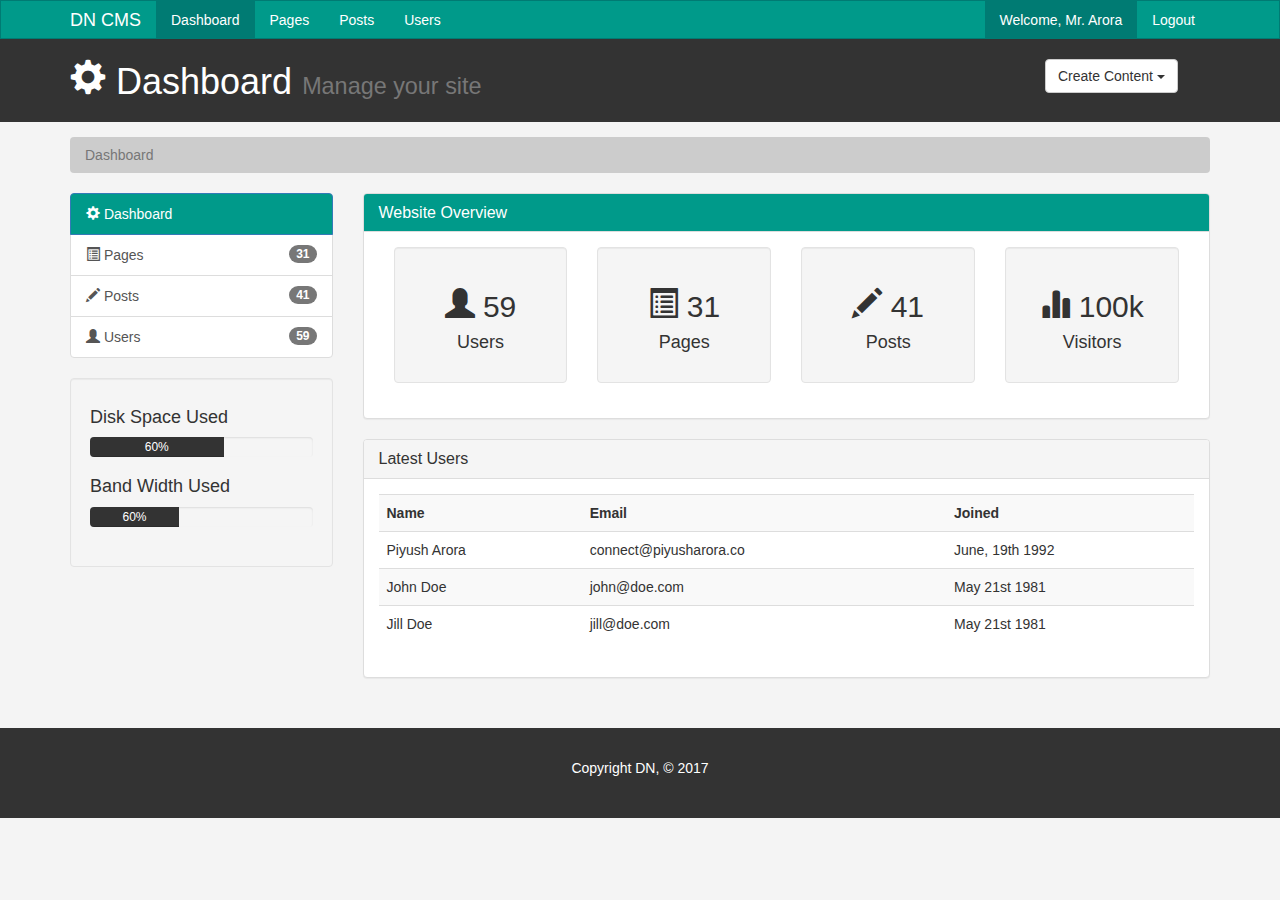
<file: index.html>
<!DOCTYPE html>
<html lang="en">
  <head>
    <meta charset="utf-8">
    <meta http-equiv="X-UA-Compatible" content="IE=edge">
    <meta name="viewport" content="width=device-width, initial-scale=1">
    <meta name="author" content="">
    <link rel="icon" href="../../favicon.ico">

    <title>Admin Home | Dashboard</title>

    <!-- Bootstrap core CSS -->
    
    <link href="css/bootstrap.min.css" rel="stylesheet">
    <link href="css/style.css" rel="stylesheet">

  </head>

  <body>

    <nav class="navbar navbar-default">
      <div class="container">
        <div class="navbar-header">
          <button type="button" class="navbar-toggle collapsed" data-toggle="collapse" data-target="#navbar" aria-expanded="false" aria-controls="navbar">
            <span class="sr-only">Toggle navigation</span>
            <span class="icon-bar"></span>
            <span class="icon-bar"></span>
            <span class="icon-bar"></span>
          </button>
          <a class="navbar-brand" href="#">DN CMS</a>
        </div>
        <div id="navbar" class="collapse navbar-collapse">
          <ul class="nav navbar-nav">
            <li class="active"><a href="index.html">Dashboard</a></li>
            <li><a href="pages.html">Pages</a></li>
            <li><a href="posts.html">Posts</a></li>
            <li><a href="users.html">Users</a></li>
          </ul>
          <ul class="nav navbar-nav navbar-right">
            <li class="active"><a href="index.html">Welcome, Mr. Arora</a></li>
            <li><a href="login.html">Logout</a></li>
          </ul>
        </div><!--/.nav-collapse -->
      </div>
    </nav>

    <header id="header">
    <div class="container">
    	<div class="row">
    		<div class="col-md-10">
    			<h1><span class="glyphicon glyphicon-cog" aria-hidden="true"></span> Dashboard <small>Manage your site</small></h1>

    		</div>
    		<div class="col-md-2">
			    			<div class="dropdown create">
			  <button class="btn btn-default dropdown-toggle" type="button" id="dropdownMenu1" data-toggle="dropdown" aria-haspopup="true" aria-expanded="true">
			    Create Content
			    <span class="caret"></span>
			  </button>
			  <ul class="dropdown-menu" aria-labelledby="dropdownMenu1">
			    <li><a type="button" data-toggle="modal" data-target="#addPage">Add Page</a></li>
			    <li><a href="#">Add Post</a></li>
			    <li><a href="#">Add User</a></li>
			  </ul>
			</div>
    			
    		</div>

    	</div>


    </div>
   



    </header>

    <section id="breadcrumb">
    	<div class="container">
    		<ol class="breadcrumb">
    			<li class="active">Dashboard</li>

    		</ol>
    	</div>
    </section>

    <section id="main">
    <div class="container">
    	<div class="row">
    		<div class="col-md-3">
			    			<div class="list-group">
			  <a href="index.html" class="list-group-item active main-color-bg">
			    <span class="glyphicon glyphicon-cog" aria-hidden="true"></span> Dashboard
			  </a>
			  <a href="pages.html" class="list-group-item"><span class="glyphicon glyphicon-list-alt" aria-hidden="true"></span> Pages <span class="badge">31</span></a>
			  <a href="posts.html" class="list-group-item"><span class="glyphicon glyphicon-pencil" aria-hidden="true"></span> Posts <span class="badge">41</span></a>
			  <a href="users.html" class="list-group-item"><span class="glyphicon glyphicon-user" aria-hidden="true"></span> Users <span class="badge">59</span></a>
			</div>
			<div class="well ">
			<h4>Disk Space Used</h4>
							<div class="progress">
			  <div class="progress-bar" role="progressbar" aria-valuenow="60" aria-valuemin="0" aria-valuemax="100" style="width: 60%;">
			    60%
			  </div>
			</div>
			<h4>Band Width Used</h4>
							<div class="progress">
			  <div class="progress-bar" role="progressbar" aria-valuenow="60" aria-valuemin="0" aria-valuemax="100" style="width: 40%;">
			    60%
			  </div>
			</div>

			</div>
    		</div>
    		<div class="col-md-9">
    					<!-- Website Overview -->
			    			<div class="panel panel-default">
			  <div class="panel-heading main-color-bg">
			    <h3 class="panel-title">Website Overview</h3>
			  </div>
			  <div class="panel-body">
			    <div class="col-md-3">
			    	<div class="well dash-box">
			    		<h2><span class="glyphicon glyphicon-user" aria-hidden="true"></span> 59</h2>
			    		<h4>Users</h4>
			    	</div>
			    </div>
			    <div class="col-md-3">
			    	<div class="well dash-box">
			    		<h2><span class="glyphicon glyphicon-list-alt" aria-hidden="true"></span> 31</h2>
			    		<h4>Pages</h4>
			    	</div>
			    </div>
			    <div class="col-md-3">
			    	<div class="well dash-box">
			    		<h2><span class="glyphicon glyphicon-pencil" aria-hidden="true"></span> 41</h2>
			    		<h4>Posts</h4>
			    	</div>
			    </div>
			    <div class="col-md-3">
			    	<div class="well dash-box">
			    		<h2><span class="glyphicon glyphicon-stats" aria-hidden="true"></span> 100k</h2>
			    		<h4>Visitors</h4>
			    	</div>
			    </div>
			  </div>
			</div>

			<!-- Latest Users -->

			<div class="panel panel-default">
				  <div class="panel-heading">
				    <h3 class="panel-title">Latest Users</h3>
				  </div>
				  <div class="panel-body">
				    <table class="table table-striped table-hover">
				    	<tr>
				    	<th>Name</th>
				    	<th>Email</th>
				    	<th>Joined</th>
				    	</tr>
				    	<tr>
				    	<td>Piyush Arora</td>
				    	<td>connect@piyusharora.co</td>
				    	<td>June, 19th 1992</td>
				    	</tr>
				    	<tr>
				    	<td>John Doe</td>
				    	<td>john@doe.com</td>
				    	<td>May 21st 1981</td>
				    	</tr>
				    	<tr>
				    	<td>Jill Doe</th>
				    	<td>jill@doe.com</td>
				    	<td>May 21st 1981</td>
				    	</tr>
				    </table>
				  </div>
				</div>
    		</div>
    	</div>

    </div>
    	

    </section>

    <footer id="footer"><p>Copyright DN, &copy; 2017</p></footer>

     <!-- Modals -->

     <!-- Add Page -->
     <div class="modal fade" id="addPage" tabindex="-1" role="dialog" aria-labelledby="myModalLabel">
  <div class="modal-dialog" role="document">
    <div class="modal-content">
    <form>
      <div class="modal-header">
        <button type="button" class="close" data-dismiss="modal" aria-label="Close"><span aria-hidden="true">&times;</span></button>
        <h4 class="modal-title" id="myModalLabel">Add Page</h4>
      </div>
      <div class="modal-body">
      	<div class="form-group">
			<label>Page Title</label>
			<input type="text" class="form-control" placeholder="Page Title">
			<div class="form-group">
			<label>Page Body</label>
			<textarea name="editor1" class="form-control" placeholder="Page Body"></textarea>
			</div>
			<div class="checkbox">
				<label><input type="checkbox">Published</label>
			</div>
			<div class="form-group">
			<label>Meta Tags</label>
			<input type="text" class="form-control" placeholder="Add some tags">
			</div>
			<div class="form-group">
			<label>Meta Description</label>
			<input type="text" class="form-control" placeholder="Add Meta description">
			</div>
      	</div>
      </div>
      <div class="modal-footer">
        <button type="button" class="btn btn-default" data-dismiss="modal">Close</button>
        <button type="submit" class="btn btn-primary">Save changes</button>
      </div>
      </form>
    </div>
  </div>
</div>




    <!-- Bootstrap core JavaScript
    ================================================== -->
    <!-- Placed at the end of the document so the pages load faster -->
    <script src="http://cdn.ckeditor.com/4.6.2/standard/ckeditor.js"></script>
    <script>
            CKEDITOR.replace( 'editor1' );
        </script>
    <script src="https://ajax.googleapis.com/ajax/libs/jquery/1.12.4/jquery.min.js"></script>
    <script src="js/bootstrap.min.js"></script>
    <!-- IE10 viewport hack for Surface/desktop Windows 8 bug -->
  </body>
</html>
</file>
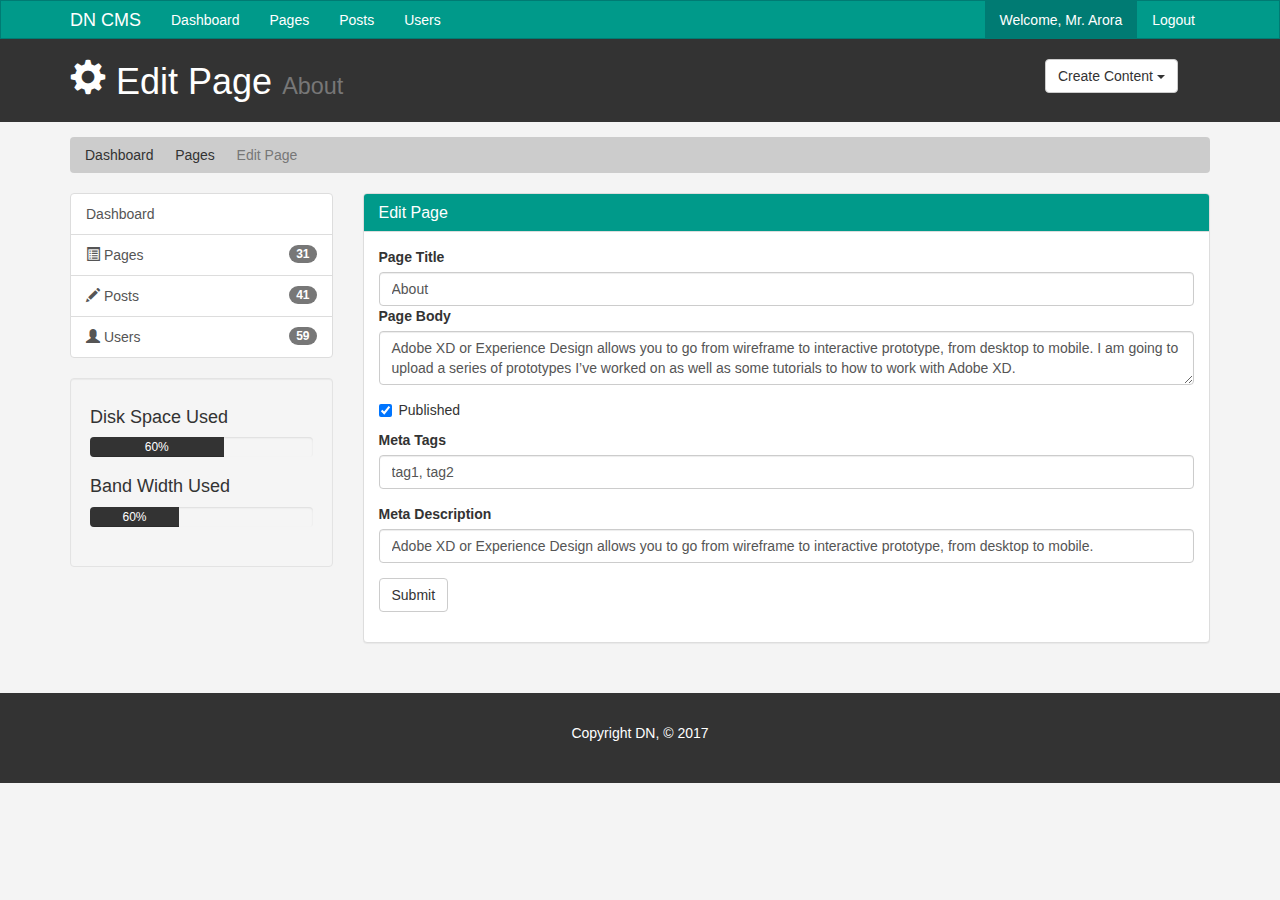
<file: edit.html>
<!DOCTYPE html>
<html lang="en">
  <head>
    <meta charset="utf-8">
    <meta http-equiv="X-UA-Compatible" content="IE=edge">
    <meta name="viewport" content="width=device-width, initial-scale=1">
    <meta name="author" content="">
    <link rel="icon" href="../../favicon.ico">

    <title>Edit | Dashboard</title>

    <!-- Bootstrap core CSS -->
    
    <link href="css/bootstrap.min.css" rel="stylesheet">
    <link href="css/style.css" rel="stylesheet">

  </head>

  <body>

    <nav class="navbar navbar-default">
      <div class="container">
        <div class="navbar-header">
          <button type="button" class="navbar-toggle collapsed" data-toggle="collapse" data-target="#navbar" aria-expanded="false" aria-controls="navbar">
            <span class="sr-only">Toggle navigation</span>
            <span class="icon-bar"></span>
            <span class="icon-bar"></span>
            <span class="icon-bar"></span>
          </button>
          <a class="navbar-brand" href="#">DN CMS</a>
        </div>
        <div id="navbar" class="collapse navbar-collapse">
          <ul class="nav navbar-nav">
            <li><a href="index.html">Dashboard</a></li>
            <li><a href="pages.html">Pages</a></li>
            <li><a href="posts.html">Posts</a></li>
            <li><a href="users.html">Users</a></li>
          </ul>
          <ul class="nav navbar-nav navbar-right">
            <li class="active"><a href="index.html">Welcome, Mr. Arora</a></li>
            <li><a href="login.html">Logout</a></li>
          </ul>
        </div><!--/.nav-collapse -->
      </div>
    </nav>

    <header id="header">
    <div class="container">
    	<div class="row">
    		<div class="col-md-10">
    			<h1><span class="glyphicon glyphicon-cog" aria-hidden="true"></span> Edit Page <small>About</small></h1>

    		</div>
    		<div class="col-md-2">
			    			<div class="dropdown create">
			  <button class="btn btn-default dropdown-toggle" type="button" id="dropdownMenu1" data-toggle="dropdown" aria-haspopup="true" aria-expanded="true">
			    Create Content
			    <span class="caret"></span>
			  </button>
			  <ul class="dropdown-menu" aria-labelledby="dropdownMenu1">
			    <li><a type="button" data-toggle="modal" data-target="#addPage">Add Page</a></li>
			    <li><a href="#">Add Post</a></li>
			    <li><a href="#">Add User</a></li>
			  </ul>
			</div>
    			
    		</div>

    	</div>


    </div>
   



    </header>

    <section id="breadcrumb">
    	<div class="container">
    		<ol class="breadcrumb">
    			<li><a href="index.html">Dashboard</a></li>
    			<li><a href="page.html">Pages</a></li>
    			<li class="active">Edit Page</li>

    		</ol>
    	</div>
    </section>

    <section id="main">
    <div class="container">
    	<div class="row">
    		<div class="col-md-3">
			    			<div class="list-group">
			  <a href="index.html" class="list-group-item >
			    <span class="glyphicon glyphicon-cog" aria-hidden="true"></span> Dashboard
			  </a>
			  <a href="pages.html" class="list-group-item"><span class="glyphicon glyphicon-list-alt" aria-hidden="true"></span> Pages <span class="badge">31</span></a>
			  <a href="posts.html" class="list-group-item "><span class="glyphicon glyphicon-pencil" aria-hidden="true"></span> Posts <span class="badge">41</span></a>
			  <a href="users.html" class="list-group-item"><span class="glyphicon glyphicon-user" aria-hidden="true"></span> Users <span class="badge">59</span></a>
			</div>
			<div class="well ">
			<h4>Disk Space Used</h4>
							<div class="progress">
			  <div class="progress-bar" role="progressbar" aria-valuenow="60" aria-valuemin="0" aria-valuemax="100" style="width: 60%;">
			    60%
			  </div>
			</div>
			<h4>Band Width Used</h4>
							<div class="progress">
			  <div class="progress-bar" role="progressbar" aria-valuenow="60" aria-valuemin="0" aria-valuemax="100" style="width: 40%;">
			    60%
			  </div>
			</div>

			</div>
    		</div>
    		<div class="col-md-9">
    					<!-- Website Overview -->
			    			<div class="panel panel-default">
			  <div class="panel-heading main-color-bg">
			    <h3 class="panel-title">Edit Page</h3>
			  </div>
			  <div class="panel-body">
			  <form>
			  <div class="form-group">
			<label>Page Title</label>
			<input type="text" class="form-control" placeholder="Page Title" value="About">
			<div class="form-group">
			<label>Page Body</label>
			<textarea name="editor1" class="form-control" placeholder="Page Body">Adobe XD or Experience Design allows you to go from wireframe to interactive prototype, from desktop to mobile. I am going to upload a series of prototypes I’ve worked on as well as some tutorials to how to work with Adobe XD.</textarea>
			</div>
			<div class="checkbox">
				<label><input type="checkbox" checked>Published</label>
			</div>
			<div class="form-group">
			<label>Meta Tags</label>
			<input type="text" class="form-control" placeholder="Add some tags" value="tag1, tag2">
			</div>
			<div class="form-group">
			<label>Meta Description</label>
			<input type="text" class="form-control" placeholder="Add Meta description" value="Adobe XD or Experience Design allows you to go from wireframe to interactive prototype, from desktop to mobile.">
			</div>
			<input type="submit" class="btn btn-default" value="Submit">
      	</div>
			  </form>
			    
			  </div>
			</div>

			<!-- Latest Users -->

			

    </div>
    	

    </section>

    <footer id="footer"><p>Copyright DN, &copy; 2017</p></footer>

     <!-- Modals -->

     <!-- Add Page -->
     <div class="modal fade" id="addPage" tabindex="-1" role="dialog" aria-labelledby="myModalLabel">
  <div class="modal-dialog" role="document">
    <div class="modal-content">
    <form>
      <div class="modal-header">
        <button type="button" class="close" data-dismiss="modal" aria-label="Close"><span aria-hidden="true">&times;</span></button>
        <h4 class="modal-title" id="myModalLabel">Add Page</h4>
      </div>
      <div class="modal-body">
      	<div class="form-group">
			<label>Page Title</label>
			<input type="text" class="form-control" placeholder="Page Title">
			<div class="form-group">
			<label>Page Body</label>
			<textarea name="editor1" class="form-control" placeholder="Page Body"></textarea>
			</div>
			<div class="checkbox">
				<label><input type="checkbox">Published</label>
			</div>
			<div class="form-group">
			<label>Meta Tags</label>
			<input type="text" class="form-control" placeholder="Add some tags">
			</div>
			<div class="form-group">
			<label>Meta Description</label>
			<input type="text" class="form-control" placeholder="Add Meta description">
			</div>
      	</div>
      </div>
      <div class="modal-footer">
        <button type="button" class="btn btn-default" data-dismiss="modal">Close</button>
        <button type="submit" class="btn btn-primary">Save changes</button>
      </div>
      </form>
    </div>
  </div>
</div>




    <!-- Bootstrap core JavaScript
    ================================================== -->
    <!-- Placed at the end of the document so the pages load faster -->
    <script src="http://cdn.ckeditor.com/4.6.2/standard/ckeditor.js"></script>
    <script>
            CKEDITOR.replace( 'editor1' );
        </script>
    <script src="https://ajax.googleapis.com/ajax/libs/jquery/1.12.4/jquery.min.js"></script>
    <script src="js/bootstrap.min.js"></script>
    <!-- IE10 viewport hack for Surface/desktop Windows 8 bug -->
  </body>
</html>
</file>
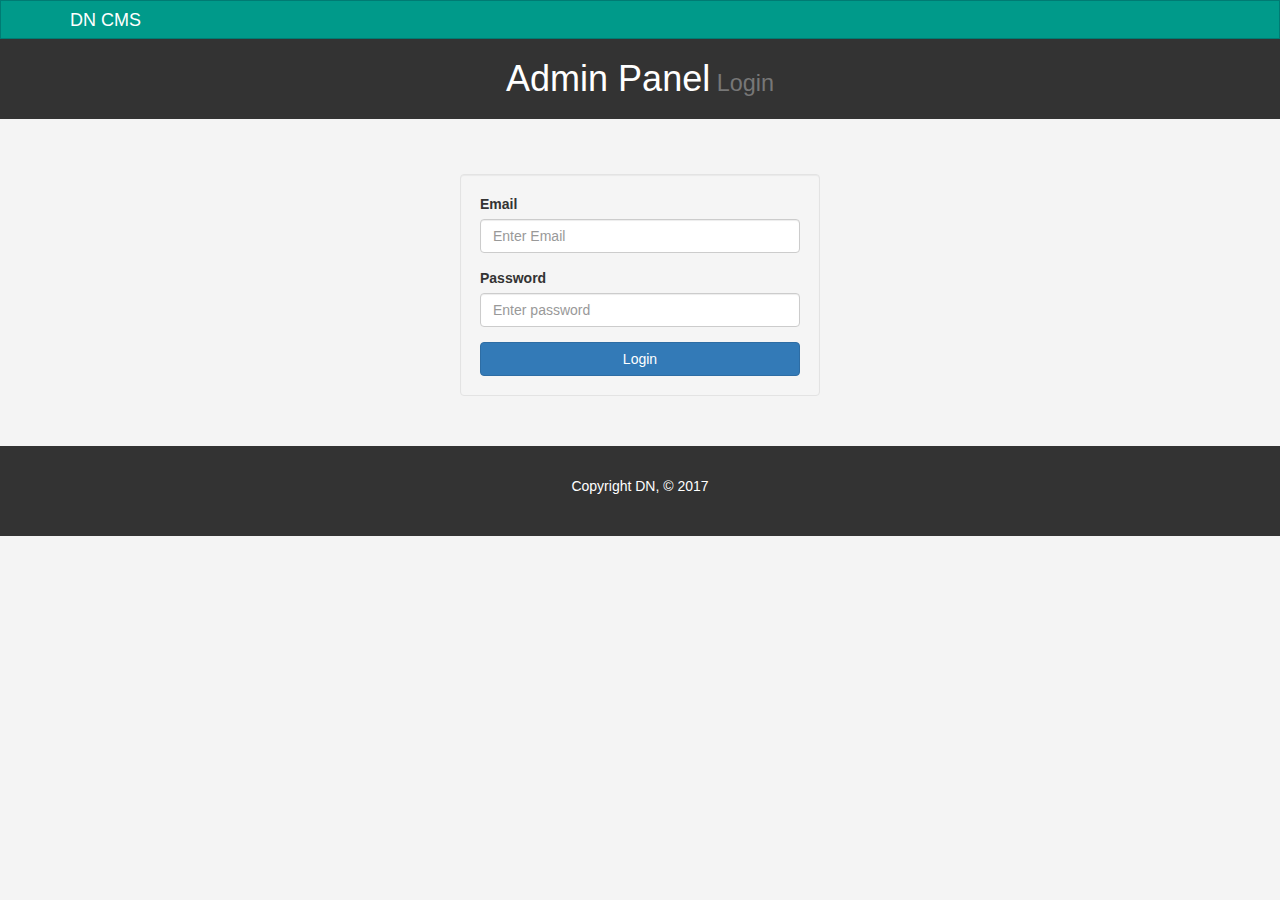
<file: login.html>
<!DOCTYPE html>
<html lang="en">
  <head>
    <meta charset="utf-8">
    <meta http-equiv="X-UA-Compatible" content="IE=edge">
    <meta name="viewport" content="width=device-width, initial-scale=1">
    <meta name="author" content="">
    <link rel="icon" href="../../favicon.ico">

    <title>Login | DN</title>

    <!-- Bootstrap core CSS -->
    
    <link href="css/bootstrap.min.css" rel="stylesheet">
    <link href="css/style.css" rel="stylesheet">

  </head>

  <body>

    <nav class="navbar navbar-default">
      <div class="container">
        <div class="navbar-header">
          <button type="button" class="navbar-toggle collapsed" data-toggle="collapse" data-target="#navbar" aria-expanded="false" aria-controls="navbar">
            <span class="sr-only">Toggle navigation</span>
            <span class="icon-bar"></span>
            <span class="icon-bar"></span>
            <span class="icon-bar"></span>
          </button>
          <a class="navbar-brand" href="#">DN CMS</a>
        </div>
        <div id="navbar" class="collapse navbar-collapse">
          
          
        </div><!--/.nav-collapse -->
      </div>
    </nav>

    <header id="header">
    <div class="container">
    	<div class="row">
    		<div class="col-md-12">
    			<h1 class="text-center">Admin Panel<small> Login</small></h1>
    		</div>
    		</div>
    </header>


    <section id="main">
    <div class="container">
    	<div class="row">
    		<div class="col-md-4 col-md-offset-4">
    		<form id="login" action="index.html" class="well">
    		<div class="form-group">
    			<label>Email</label>
    			<input type="text" class="form-control" placeholder="Enter Email">
    		</div>
    		<div class="form-group">
    			<label>Password</label>
    			<input type="password" class="form-control" placeholder="Enter password">
    		</div>
    		<button type="submit" class="btn btn-primary btn-block">Login</button>
    		</form>
			</div>
		</div>
    </div>
    </section>

    <footer id="footer"><p>Copyright DN, &copy; 2017</p></footer>

     <!-- Modals -->

     <!-- Add Page -->
      




    <!-- Bootstrap core JavaScript
    ================================================== -->
    <!-- Placed at the end of the document so the pages load faster -->
    <script src="http://cdn.ckeditor.com/4.6.2/standard/ckeditor.js"></script>
    <script>
            CKEDITOR.replace( 'editor1' );
        </script>
    <script src="https://ajax.googleapis.com/ajax/libs/jquery/1.12.4/jquery.min.js"></script>
    <script src="js/bootstrap.min.js"></script>
    <!-- IE10 viewport hack for Surface/desktop Windows 8 bug -->
  </body>
</html>
</file>
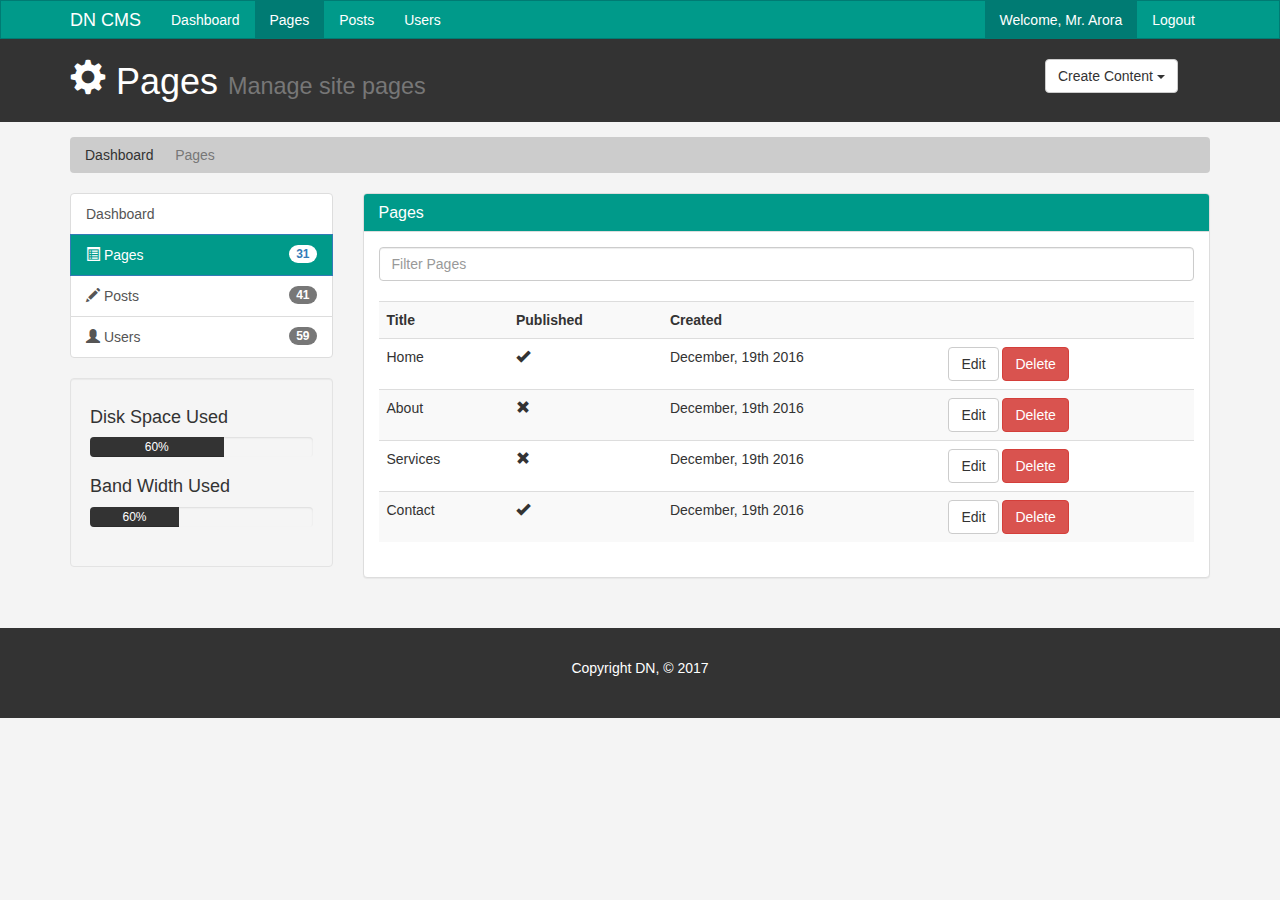
<file: pages.html>
<!DOCTYPE html>
<html lang="en">
  <head>
    <meta charset="utf-8">
    <meta http-equiv="X-UA-Compatible" content="IE=edge">
    <meta name="viewport" content="width=device-width, initial-scale=1">
    <meta name="author" content="">
    <link rel="icon" href="../../favicon.ico">

    <title>Pages | Dashboard</title>

    <!-- Bootstrap core CSS -->
    
    <link href="css/bootstrap.min.css" rel="stylesheet">
    <link href="css/style.css" rel="stylesheet">

  </head>

  <body>

    <nav class="navbar navbar-default">
      <div class="container">
        <div class="navbar-header">
          <button type="button" class="navbar-toggle collapsed" data-toggle="collapse" data-target="#navbar" aria-expanded="false" aria-controls="navbar">
            <span class="sr-only">Toggle navigation</span>
            <span class="icon-bar"></span>
            <span class="icon-bar"></span>
            <span class="icon-bar"></span>
          </button>
          <a class="navbar-brand" href="#">DN CMS</a>
        </div>
        <div id="navbar" class="collapse navbar-collapse">
          <ul class="nav navbar-nav">
            <li><a href="index.html">Dashboard</a></li>
            <li class="active"><a href="pages.html">Pages</a></li>
            <li><a href="posts.html">Posts</a></li>
            <li><a href="users.html">Users</a></li>
          </ul>
          <ul class="nav navbar-nav navbar-right">
            <li class="active"><a href="index.html">Welcome, Mr. Arora</a></li>
            <li><a href="login.html">Logout</a></li>
          </ul>
        </div><!--/.nav-collapse -->
      </div>
    </nav>

    <header id="header">
    <div class="container">
    	<div class="row">
    		<div class="col-md-10">
    			<h1><span class="glyphicon glyphicon-cog" aria-hidden="true"></span> Pages <small>Manage site pages</small></h1>

    		</div>
    		<div class="col-md-2">
			    			<div class="dropdown create">
			  <button class="btn btn-default dropdown-toggle" type="button" id="dropdownMenu1" data-toggle="dropdown" aria-haspopup="true" aria-expanded="true">
			    Create Content
			    <span class="caret"></span>
			  </button>
			  <ul class="dropdown-menu" aria-labelledby="dropdownMenu1">
			    <li><a type="button" data-toggle="modal" data-target="#addPage">Add Page</a></li>
			    <li><a href="#">Add Post</a></li>
			    <li><a href="#">Add User</a></li>
			  </ul>
			</div>
    			
    		</div>

    	</div>


    </div>
   



    </header>

    <section id="breadcrumb">
    	<div class="container">
    		<ol class="breadcrumb">
    			<li><a href="index.html">Dashboard</a></li>
    			<li class="active">Pages</li>

    		</ol>
    	</div>
    </section>

    <section id="main">
    <div class="container">
    	<div class="row">
    		<div class="col-md-3">
			    			<div class="list-group">
			  <a href="index.html" class="list-group-item >
			    <span class="glyphicon glyphicon-cog" aria-hidden="true"></span> Dashboard
			  </a>
			  <a href="pages.html" class="list-group-item active main-color-bg"><span class="glyphicon glyphicon-list-alt" aria-hidden="true"></span> Pages <span class="badge">31</span></a>
			  <a href="posts.html" class="list-group-item"><span class="glyphicon glyphicon-pencil" aria-hidden="true"></span> Posts <span class="badge">41</span></a>
			  <a href="users.html" class="list-group-item"><span class="glyphicon glyphicon-user" aria-hidden="true"></span> Users <span class="badge">59</span></a>
			</div>
			<div class="well ">
			<h4>Disk Space Used</h4>
							<div class="progress">
			  <div class="progress-bar" role="progressbar" aria-valuenow="60" aria-valuemin="0" aria-valuemax="100" style="width: 60%;">
			    60%
			  </div>
			</div>
			<h4>Band Width Used</h4>
							<div class="progress">
			  <div class="progress-bar" role="progressbar" aria-valuenow="60" aria-valuemin="0" aria-valuemax="100" style="width: 40%;">
			    60%
			  </div>
			</div>

			</div>
    		</div>
    		<div class="col-md-9">
    					<!-- Website Overview -->
			    			<div class="panel panel-default">
			  <div class="panel-heading main-color-bg">
			    <h3 class="panel-title">Pages</h3>
			  </div>
			  <div class="panel-body">
			  <div class="row">
			  	<div class="col-md-12">
			  		<input type="text" class="form-control" placeholder="Filter Pages">
			  	</div>
			  </div>
			  <br>
			  <table class="table table-striped table-hover">
				    	<tr>
				    	<th>Title</th>
				    	<th>Published</th>
				    	<th>Created</th>
				    	<th></th>
				    	</tr>
				    	<tr>
				    	<td>Home</td>
				    	<td><span class="glyphicon glyphicon-ok" aria-hidden="true"></span></td>
				    	<td>December, 19th 2016</td>
				    	<td><a class="btn btn-default" href="edit.html">Edit</a> <a class="btn btn-danger" href="#">Delete</a></td>
				    	</tr>
				    	<tr>
				    	<td>About</td>
				    	<td><span class="glyphicon glyphicon-remove" aria-hidden="true"></span></td>
				    	<td>December, 19th 2016</td>
				    	<td><a class="btn btn-default" href="edit.html">Edit</a> <a class="btn btn-danger" href="#">Delete</a></td>
				    	</tr>
				    	<tr>
				    	<td>Services</td>
				    	<td><span class="glyphicon glyphicon-remove" aria-hidden="true"></span></td>
				    	<td>December, 19th 2016</td>
				    	<td><a class="btn btn-default" href="edit.html">Edit</a> <a class="btn btn-danger" href="#">Delete</a></td>
				    	</tr>
				    	<tr>
				    	<td>Contact</td>
				    	<td><span class="glyphicon glyphicon-ok" aria-hidden="true"></span></td>
				    	<td>December, 19th 2016</td>
				    	<td><a class="btn btn-default" href="edit.html">Edit</a> <a class="btn btn-danger" href="#">Delete</a></td>
				    	</tr>
				    </table>
			    
			  </div>
			</div>

			<!-- Latest Users -->

			

    </div>
    	

    </section>

    <footer id="footer"><p>Copyright DN, &copy; 2017</p></footer>

     <!-- Modals -->

     <!-- Add Page -->
     <div class="modal fade" id="addPage" tabindex="-1" role="dialog" aria-labelledby="myModalLabel">
  <div class="modal-dialog" role="document">
    <div class="modal-content">
    <form>
      <div class="modal-header">
        <button type="button" class="close" data-dismiss="modal" aria-label="Close"><span aria-hidden="true">&times;</span></button>
        <h4 class="modal-title" id="myModalLabel">Add Page</h4>
      </div>
      <div class="modal-body">
      	<div class="form-group">
			<label>Page Title</label>
			<input type="text" class="form-control" placeholder="Page Title">
			<div class="form-group">
			<label>Page Body</label>
			<textarea name="editor1" class="form-control" placeholder="Page Body"></textarea>
			</div>
			<div class="checkbox">
				<label><input type="checkbox">Published</label>
			</div>
			<div class="form-group">
			<label>Meta Tags</label>
			<input type="text" class="form-control" placeholder="Add some tags">
			</div>
			<div class="form-group">
			<label>Meta Description</label>
			<input type="text" class="form-control" placeholder="Add Meta description">
			</div>
      	</div>
      </div>
      <div class="modal-footer">
        <button type="button" class="btn btn-default" data-dismiss="modal">Close</button>
        <button type="submit" class="btn btn-primary">Save changes</button>
      </div>
      </form>
    </div>
  </div>
</div>




    <!-- Bootstrap core JavaScript
    ================================================== -->
    <!-- Placed at the end of the document so the pages load faster -->
    <script src="http://cdn.ckeditor.com/4.6.2/standard/ckeditor.js"></script>
    <script>
            CKEDITOR.replace( 'editor1' );
        </script>
    <script src="https://ajax.googleapis.com/ajax/libs/jquery/1.12.4/jquery.min.js"></script>
    <script src="js/bootstrap.min.js"></script>
    <!-- IE10 viewport hack for Surface/desktop Windows 8 bug -->
  </body>
</html>
</file>
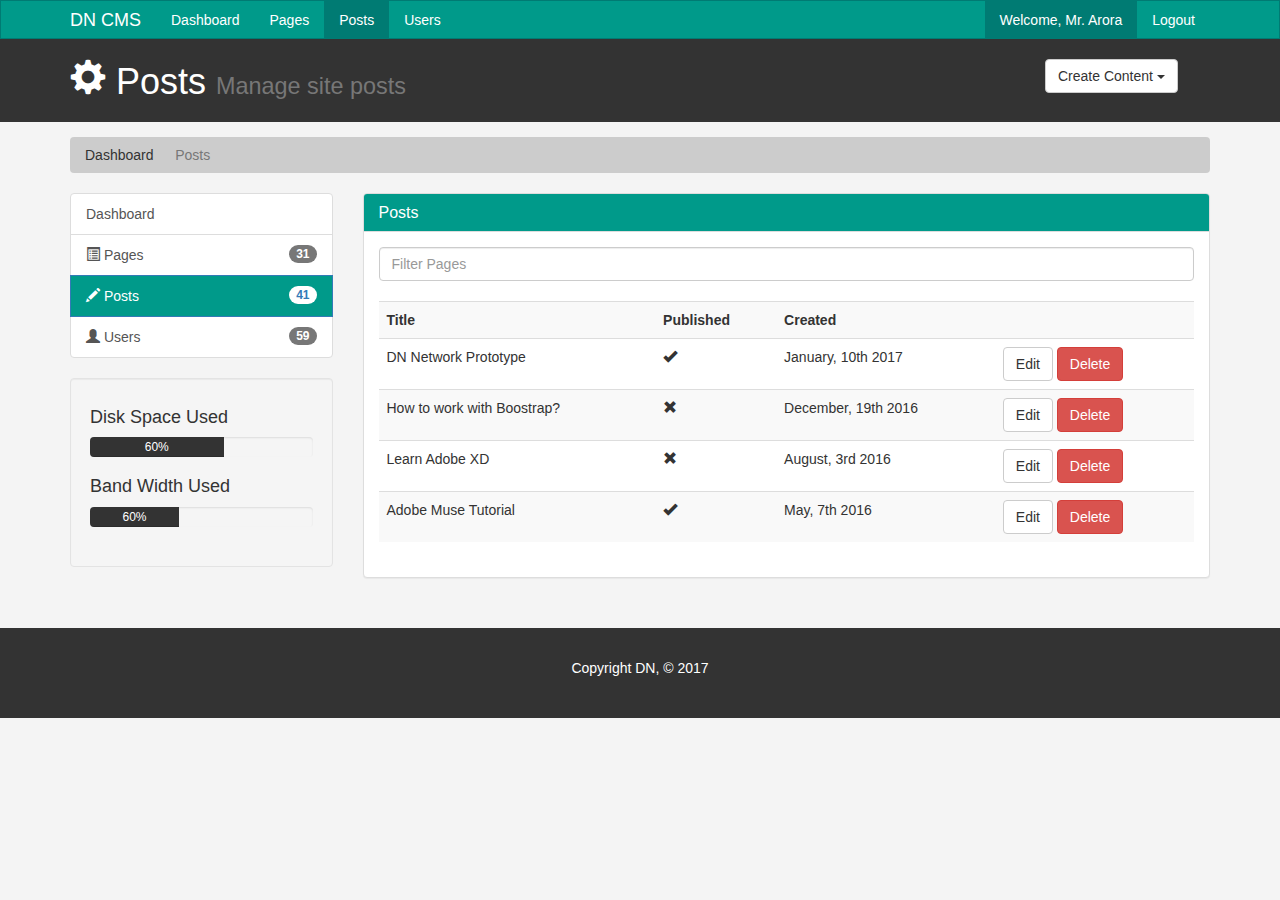
<file: posts.html>
<!DOCTYPE html>
<html lang="en">
  <head>
    <meta charset="utf-8">
    <meta http-equiv="X-UA-Compatible" content="IE=edge">
    <meta name="viewport" content="width=device-width, initial-scale=1">
    <meta name="author" content="">
    <link rel="icon" href="../../favicon.ico">

    <title>Posts | Dashboard</title>

    <!-- Bootstrap core CSS -->
    
    <link href="css/bootstrap.min.css" rel="stylesheet">
    <link href="css/style.css" rel="stylesheet">

  </head>

  <body>

    <nav class="navbar navbar-default">
      <div class="container">
        <div class="navbar-header">
          <button type="button" class="navbar-toggle collapsed" data-toggle="collapse" data-target="#navbar" aria-expanded="false" aria-controls="navbar">
            <span class="sr-only">Toggle navigation</span>
            <span class="icon-bar"></span>
            <span class="icon-bar"></span>
            <span class="icon-bar"></span>
          </button>
          <a class="navbar-brand" href="#">DN CMS</a>
        </div>
        <div id="navbar" class="collapse navbar-collapse">
          <ul class="nav navbar-nav">
            <li><a href="index.html">Dashboard</a></li>
            <li><a href="pages.html">Pages</a></li>
            <li class="active"><a href="posts.html">Posts</a></li>
            <li><a href="users.html">Users</a></li>
          </ul>
          <ul class="nav navbar-nav navbar-right">
            <li class="active"><a href="index.html">Welcome, Mr. Arora</a></li>
            <li><a href="login.html">Logout</a></li>
          </ul>
        </div><!--/.nav-collapse -->
      </div>
    </nav>

    <header id="header">
    <div class="container">
    	<div class="row">
    		<div class="col-md-10">
    			<h1><span class="glyphicon glyphicon-cog" aria-hidden="true"></span> Posts <small>Manage site posts</small></h1>

    		</div>
    		<div class="col-md-2">
			    			<div class="dropdown create">
			  <button class="btn btn-default dropdown-toggle" type="button" id="dropdownMenu1" data-toggle="dropdown" aria-haspopup="true" aria-expanded="true">
			    Create Content
			    <span class="caret"></span>
			  </button>
			  <ul class="dropdown-menu" aria-labelledby="dropdownMenu1">
			    <li><a type="button" data-toggle="modal" data-target="#addPage">Add Page</a></li>
			    <li><a href="#">Add Post</a></li>
			    <li><a href="#">Add User</a></li>
			  </ul>
			</div>
    			
    		</div>

    	</div>


    </div>
   



    </header>

    <section id="breadcrumb">
    	<div class="container">
    		<ol class="breadcrumb">
    			<li><a href="index.html">Dashboard</a></li>
    			<li class="active">Posts</li>

    		</ol>
    	</div>
    </section>

    <section id="main">
    <div class="container">
    	<div class="row">
    		<div class="col-md-3">
			    			<div class="list-group">
			  <a href="index.html" class="list-group-item >
			    <span class="glyphicon glyphicon-cog" aria-hidden="true"></span> Dashboard
			  </a>
			  <a href="pages.html" class="list-group-item"><span class="glyphicon glyphicon-list-alt" aria-hidden="true"></span> Pages <span class="badge">31</span></a>
			  <a href="posts.html" class="list-group-item  active main-color-bg"><span class="glyphicon glyphicon-pencil" aria-hidden="true"></span> Posts <span class="badge">41</span></a>
			  <a href="users.html" class="list-group-item"><span class="glyphicon glyphicon-user" aria-hidden="true"></span> Users <span class="badge">59</span></a>
			</div>
			<div class="well ">
			<h4>Disk Space Used</h4>
							<div class="progress">
			  <div class="progress-bar" role="progressbar" aria-valuenow="60" aria-valuemin="0" aria-valuemax="100" style="width: 60%;">
			    60%
			  </div>
			</div>
			<h4>Band Width Used</h4>
							<div class="progress">
			  <div class="progress-bar" role="progressbar" aria-valuenow="60" aria-valuemin="0" aria-valuemax="100" style="width: 40%;">
			    60%
			  </div>
			</div>

			</div>
    		</div>
    		<div class="col-md-9">
    					<!-- Website Overview -->
			    			<div class="panel panel-default">
			  <div class="panel-heading main-color-bg">
			    <h3 class="panel-title">Posts</h3>
			  </div>
			  <div class="panel-body">
			  <div class="row">
			  	<div class="col-md-12">
			  		<input type="text" class="form-control" placeholder="Filter Pages">
			  	</div>
			  </div>
			  <br>
			  <table class="table table-striped table-hover">
				    	<tr>
				    	<th>Title</th>
				    	<th>Published</th>
				    	<th>Created</th>
				    	<th></th>
				    	</tr>
				    	<tr>
				    	<td>DN Network Prototype</td>
				    	<td><span class="glyphicon glyphicon-ok" aria-hidden="true"></span></td>
				    	<td>January, 10th 2017</td>
				    	<td><a class="btn btn-default" href="edit.html">Edit</a> <a class="btn btn-danger" href="#">Delete</a></td>
				    	</tr>
				    	<tr>
				    	<td>How to work with Boostrap?</td>
				    	<td><span class="glyphicon glyphicon-remove" aria-hidden="true"></span></td>
				    	<td>December, 19th 2016</td>
				    	<td><a class="btn btn-default" href="edit.html">Edit</a> <a class="btn btn-danger" href="#">Delete</a></td>
				    	</tr>
				    	<tr>
				    	<td>Learn Adobe XD</td>
				    	<td><span class="glyphicon glyphicon-remove" aria-hidden="true"></span></td>
				    	<td>August, 3rd 2016</td>
				    	<td><a class="btn btn-default" href="edit.html">Edit</a> <a class="btn btn-danger" href="#">Delete</a></td>
				    	</tr>
				    	<tr>
				    	<td>Adobe Muse Tutorial</td>
				    	<td><span class="glyphicon glyphicon-ok" aria-hidden="true"></span></td>
				    	<td>May, 7th 2016</td>
				    	<td><a class="btn btn-default" href="edit.html">Edit</a> <a class="btn btn-danger" href="#">Delete</a></td>
				    	</tr>
				    </table>
			    
			  </div>
			</div>

			<!-- Latest Users -->

			

    </div>
    	

    </section>

    <footer id="footer"><p>Copyright DN, &copy; 2017</p></footer>

     <!-- Modals -->

     <!-- Add Page -->
     <div class="modal fade" id="addPage" tabindex="-1" role="dialog" aria-labelledby="myModalLabel">
  <div class="modal-dialog" role="document">
    <div class="modal-content">
    <form>
      <div class="modal-header">
        <button type="button" class="close" data-dismiss="modal" aria-label="Close"><span aria-hidden="true">&times;</span></button>
        <h4 class="modal-title" id="myModalLabel">Add Page</h4>
      </div>
      <div class="modal-body">
      	<div class="form-group">
			<label>Page Title</label>
			<input type="text" class="form-control" placeholder="Page Title">
			<div class="form-group">
			<label>Page Body</label>
			<textarea name="editor1" class="form-control" placeholder="Page Body"></textarea>
			</div>
			<div class="checkbox">
				<label><input type="checkbox">Published</label>
			</div>
			<div class="form-group">
			<label>Meta Tags</label>
			<input type="text" class="form-control" placeholder="Add some tags">
			</div>
			<div class="form-group">
			<label>Meta Description</label>
			<input type="text" class="form-control" placeholder="Add Meta description">
			</div>
      	</div>
      </div>
      <div class="modal-footer">
        <button type="button" class="btn btn-default" data-dismiss="modal">Close</button>
        <button type="submit" class="btn btn-primary">Save changes</button>
      </div>
      </form>
    </div>
  </div>
</div>




    <!-- Bootstrap core JavaScript
    ================================================== -->
    <!-- Placed at the end of the document so the pages load faster -->
    <script src="http://cdn.ckeditor.com/4.6.2/standard/ckeditor.js"></script>
    <script>
            CKEDITOR.replace( 'editor1' );
        </script>
    <script src="https://ajax.googleapis.com/ajax/libs/jquery/1.12.4/jquery.min.js"></script>
    <script src="js/bootstrap.min.js"></script>
    <!-- IE10 viewport hack for Surface/desktop Windows 8 bug -->
  </body>
</html>
</file>
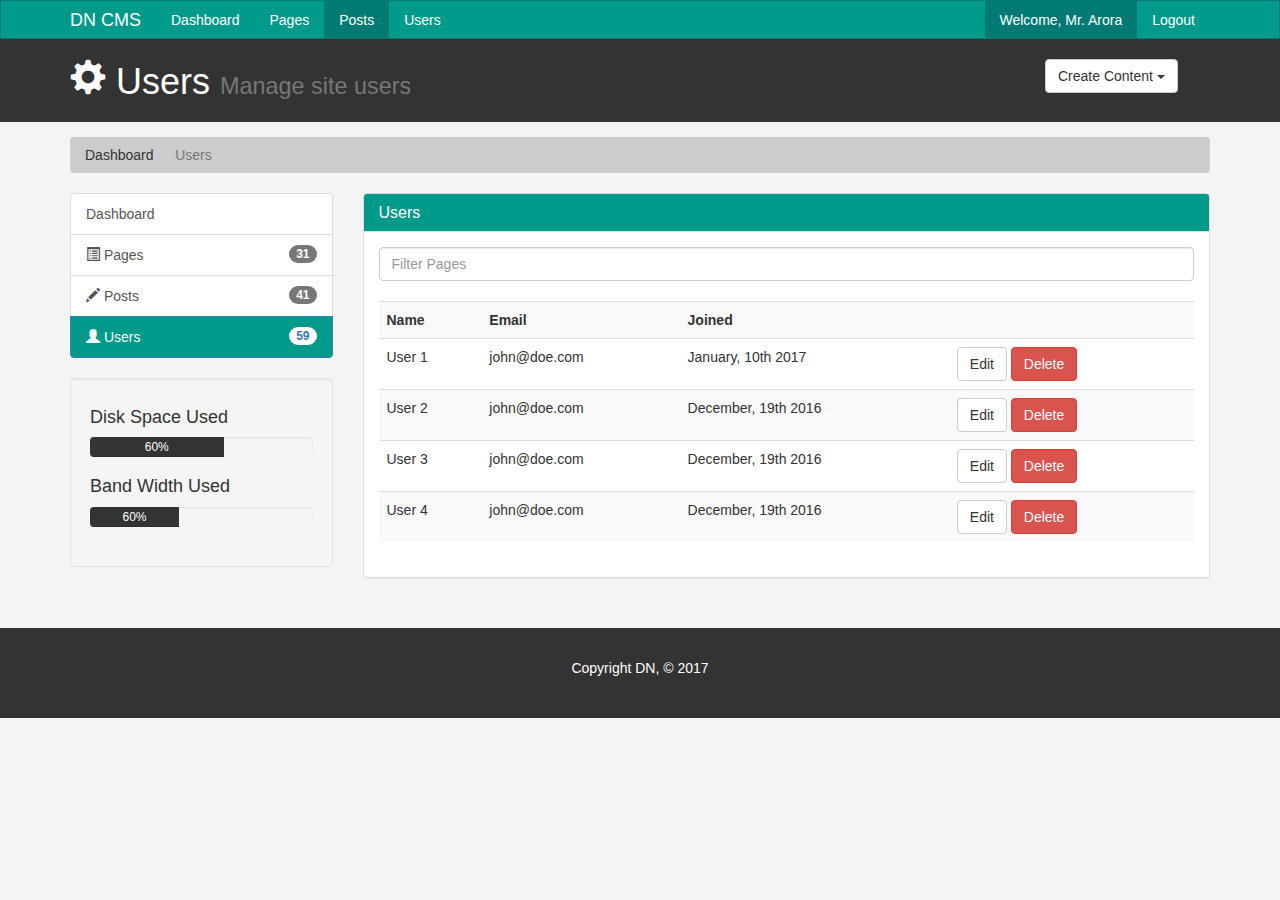
<file: users.html>
<!DOCTYPE html>
<html lang="en">
  <head>
    <meta charset="utf-8">
    <meta http-equiv="X-UA-Compatible" content="IE=edge">
    <meta name="viewport" content="width=device-width, initial-scale=1">
    <meta name="author" content="">
    <link rel="icon" href="../../favicon.ico">

    <title>Users | Dashboard</title>

    <!-- Bootstrap core CSS -->
    
    <link href="css/bootstrap.min.css" rel="stylesheet">
    <link href="css/style.css" rel="stylesheet">

  </head>

  <body>

    <nav class="navbar navbar-default">
      <div class="container">
        <div class="navbar-header">
          <button type="button" class="navbar-toggle collapsed" data-toggle="collapse" data-target="#navbar" aria-expanded="false" aria-controls="navbar">
            <span class="sr-only">Toggle navigation</span>
            <span class="icon-bar"></span>
            <span class="icon-bar"></span>
            <span class="icon-bar"></span>
          </button>
          <a class="navbar-brand" href="#">DN CMS</a>
        </div>
        <div id="navbar" class="collapse navbar-collapse">
          <ul class="nav navbar-nav">
            <li><a href="index.html">Dashboard</a></li>
            <li><a href="pages.html">Pages</a></li>
            <li class="active"><a href="posts.html">Posts</a></li>
            <li><a href="users.html">Users</a></li>
          </ul>
          <ul class="nav navbar-nav navbar-right">
            <li class="active"><a href="index.html">Welcome, Mr. Arora</a></li>
            <li><a href="login.html">Logout</a></li>
          </ul>
        </div><!--/.nav-collapse -->
      </div>
    </nav>

    <header id="header">
    <div class="container">
    	<div class="row">
    		<div class="col-md-10">
    			<h1><span class="glyphicon glyphicon-cog" aria-hidden="true"></span> Users <small>Manage site users</small></h1>

    		</div>
    		<div class="col-md-2">
			    			<div class="dropdown create">
			  <button class="btn btn-default dropdown-toggle" type="button" id="dropdownMenu1" data-toggle="dropdown" aria-haspopup="true" aria-expanded="true">
			    Create Content
			    <span class="caret"></span>
			  </button>
			  <ul class="dropdown-menu" aria-labelledby="dropdownMenu1">
			    <li><a type="button" data-toggle="modal" data-target="#addPage">Add Page</a></li>
			    <li><a href="#">Add Post</a></li>
			    <li><a href="#">Add User</a></li>
			  </ul>
			</div>
    			
    		</div>

    	</div>


    </div>
   



    </header>

    <section id="breadcrumb">
    	<div class="container">
    		<ol class="breadcrumb">
    			<li><a href="index.html">Dashboard</a></li>
    			<li class="active">Users</li>

    		</ol>
    	</div>
    </section>

    <section id="main">
    <div class="container">
    	<div class="row">
    		<div class="col-md-3">
			    			<div class="list-group">
			  <a href="index.html" class="list-group-item >
			    <span class="glyphicon glyphicon-cog" aria-hidden="true"></span> Dashboard
			  </a>
			  <a href="pages.html" class="list-group-item"><span class="glyphicon glyphicon-list-alt" aria-hidden="true"></span> Pages <span class="badge">31</span></a>
			  <a href="posts.html" class="list-group-item "><span class="glyphicon glyphicon-pencil" aria-hidden="true"></span> Posts <span class="badge">41</span></a>
			  <a href="users.html" class="list-group-item  active main-color-bg"><span class="glyphicon glyphicon-user" aria-hidden="true"></span> Users <span class="badge">59</span></a>
			</div>
			<div class="well ">
			<h4>Disk Space Used</h4>
							<div class="progress">
			  <div class="progress-bar" role="progressbar" aria-valuenow="60" aria-valuemin="0" aria-valuemax="100" style="width: 60%;">
			    60%
			  </div>
			</div>
			<h4>Band Width Used</h4>
							<div class="progress">
			  <div class="progress-bar" role="progressbar" aria-valuenow="60" aria-valuemin="0" aria-valuemax="100" style="width: 40%;">
			    60%
			  </div>
			</div>

			</div>
    		</div>
    		<div class="col-md-9">
    					<!-- Website Overview -->
			    			<div class="panel panel-default">
			  <div class="panel-heading main-color-bg">
			    <h3 class="panel-title">Users</h3>
			  </div>
			  <div class="panel-body">
			  <div class="row">
			  	<div class="col-md-12">
			  		<input type="text" class="form-control" placeholder="Filter Pages">
			  	</div>
			  </div>
			  <br>
			  <table class="table table-striped table-hover">
				    	<tr>
				    	<th>Name</th>
				    	<th>Email</th>
				    	<th>Joined</th>
				    	<th></th>
				    	</tr>
				    	<tr>
				    	<td>User 1</td>
				    	<td>john@doe.com</td>
				    	<td>January, 10th 2017</td>
				    	<td><a class="btn btn-default" href="edit.html">Edit</a> <a class="btn btn-danger" href="#">Delete</a></td>
				    	</tr>
				    	<tr>
				    	<td>User 2</td>
				    	<td>john@doe.com</td>
				    	<td>December, 19th 2016</td>
				    	<td><a class="btn btn-default" href="edit.html">Edit</a> <a class="btn btn-danger" href="#">Delete</a></td>
				    	</tr>
				    	<tr>
				    	<td>User 3</td>
				    	<td>john@doe.com</td>
				    	<td>December, 19th 2016</td>
				    	<td><a class="btn btn-default" href="edit.html">Edit</a> <a class="btn btn-danger" href="#">Delete</a></td>
				    	</tr>
				    	<tr>
				    	<td>User 4</td>
				    	<td>john@doe.com</td>
				    	<td>December, 19th 2016</td>
				    	<td><a class="btn btn-default" href="edit.html">Edit</a> <a class="btn btn-danger" href="#">Delete</a></td>
				    	</tr>
				    </table>
			    
			  </div>
			</div>

			<!-- Latest Users -->

			

    </div>
    	

    </section>

    <footer id="footer"><p>Copyright DN, &copy; 2017</p></footer>

     <!-- Modals -->

     <!-- Add Page -->
     <div class="modal fade" id="addPage" tabindex="-1" role="dialog" aria-labelledby="myModalLabel">
  <div class="modal-dialog" role="document">
    <div class="modal-content">
    <form>
      <div class="modal-header">
        <button type="button" class="close" data-dismiss="modal" aria-label="Close"><span aria-hidden="true">&times;</span></button>
        <h4 class="modal-title" id="myModalLabel">Add Page</h4>
      </div>
      <div class="modal-body">
      	<div class="form-group">
			<label>Page Title</label>
			<input type="text" class="form-control" placeholder="Page Title">
			<div class="form-group">
			<label>Page Body</label>
			<textarea name="editor1" class="form-control" placeholder="Page Body"></textarea>
			</div>
			<div class="checkbox">
				<label><input type="checkbox">Published</label>
			</div>
			<div class="form-group">
			<label>Meta Tags</label>
			<input type="text" class="form-control" placeholder="Add some tags">
			</div>
			<div class="form-group">
			<label>Meta Description</label>
			<input type="text" class="form-control" placeholder="Add Meta description">
			</div>
      	</div>
      </div>
      <div class="modal-footer">
        <button type="button" class="btn btn-default" data-dismiss="modal">Close</button>
        <button type="submit" class="btn btn-primary">Save changes</button>
      </div>
      </form>
    </div>
  </div>
</div>




    <!-- Bootstrap core JavaScript
    ================================================== -->
    <!-- Placed at the end of the document so the pages load faster -->
    <script src="http://cdn.ckeditor.com/4.6.2/standard/ckeditor.js"></script>
    <script>
            CKEDITOR.replace( 'editor1' );
        </script>
    <script src="https://ajax.googleapis.com/ajax/libs/jquery/1.12.4/jquery.min.js"></script>
    <script src="js/bootstrap.min.js"></script>
    <!-- IE10 viewport hack for Surface/desktop Windows 8 bug -->
  </body>
</html>
</file>
<file: css/style.css>
body{
  background: #f4f4f4;
}
/* Navbar */
.navbar{
  min-height: 37px !important;
  margin-bottom: 0;
  border-radius: 0;

}

.navbar-nav > li > a, .navbar-brand{

  padding-top: 9px !important;
  padding-bottom: 0 !important;
  height: 37px;
}
.navbar-default {
  background-color: #009a8a;
  border-color: #007b73;
}
.navbar-default .navbar-brand {
  color: #ffffff;
}
.navbar-default .navbar-brand:hover,
.navbar-default .navbar-brand:focus {
  color: #ffffff;
}
.navbar-default .navbar-text {
  color: #ffffff;
}
.navbar-default .navbar-nav > li > a {
  color: #ffffff;
}
.navbar-default .navbar-nav > li > a:hover,
.navbar-default .navbar-nav > li > a:focus {
  color: #ffffff;
}
.navbar-default .navbar-nav > .active > a,
.navbar-default .navbar-nav > .active > a:hover,
.navbar-default .navbar-nav > .active > a:focus {
  color: #ffffff;
  background-color: #007b73;
}
.navbar-default .navbar-nav > .open > a,
.navbar-default .navbar-nav > .open > a:hover,
.navbar-default .navbar-nav > .open > a:focus {
  color: #ffffff;
  background-color: #007b73;
}
.navbar-default .navbar-toggle {
  border-color: #007b73;
}
.navbar-default .navbar-toggle:hover,
.navbar-default .navbar-toggle:focus {
  background-color: #007b73;
}
.navbar-default .navbar-toggle .icon-bar {
  background-color: #ffffff;
}
.navbar-default .navbar-collapse,
.navbar-default .navbar-form {
  border-color: #ffffff;
}
.navbar-default .navbar-link {
  color: #ffffff;
}
.navbar-default .navbar-link:hover {
  color: #ffffff;
}

/* Custom */

.main-color-bg{
  background-color: #009a8a !important;
  border-color: #007b73;
  color: #ffffff !important;
}

/* Header */
#header{
background: #333333;
color: #ffffff;
padding-bottom: 10px;
margin-bottom: 15px;
}

#header .create{
  padding-top: 20px;
}

/* Breadcrump bg */
.breadcrumb {
  background: #cccccc;
  color: #333333;
}

.breadcrumb a{
color: #333333;
}


/* Progress Bar */
.progress-bar {
  background: #333333;
  color: #ffffff;
}

.dash-box{
  text-align: center;
}

#footer{
  background: #333333;
  color: #ffffff;
  text-align: center;
  padding: 30px;
  margin-top: 30px;
}

#login{margin-top: 40px;}


@media (max-width: 767px) {
  .navbar-default .navbar-nav .open .dropdown-menu > li > a {
    color: #ffffff;
  }
  .navbar-default .navbar-nav .open .dropdown-menu > li > a:hover,
  .navbar-default .navbar-nav .open .dropdown-menu > li > a:focus {
    color: #ffffff;
  }
  .navbar-default .navbar-nav .open .dropdown-menu > .active > a,
  .navbar-default .navbar-nav .open .dropdown-menu > .active > a:hover,
  .navbar-default .navbar-nav .open .dropdown-menu > .active > a:focus {
    color: #ffffff;
    background-color: #007b73;
  }
}
</file>
